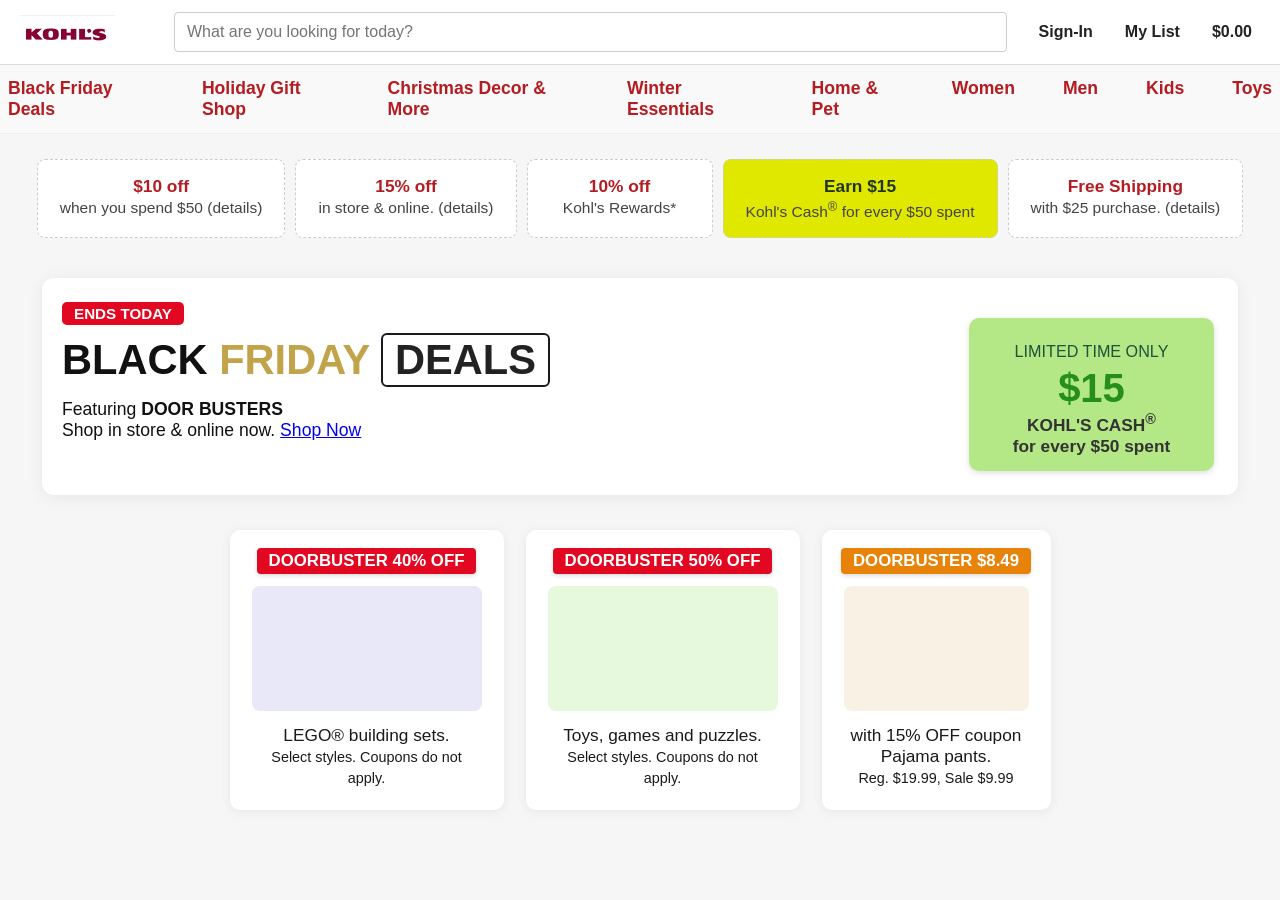
<file: index.html>
<!DOCTYPE html>
<html lang="en">
<head>
  <meta charset="UTF-8">
  <title>Kohl's Style Black Friday Page</title>
  <meta name="viewport" content="width=device-width,initial-scale=1.0">
  <link rel="stylesheet" href="Kohls.css">
</head>
<body>
  <!-- Header Section -->
  <div class="header-bar">
    <div class="logo"><!-- put img or svg here later --></div>
    <input type="search" class="search-bar" placeholder="What are you looking for today?">
    <div class="header-actions">
      <a href="#">Sign-In</a>
      <a href="#">My List</a>
      <a href="#">$0.00</a>
      <!-- Add icon buttons here for Cart etc. as needed -->
    </div>
  </div>

  <!-- Navigation Bar -->
  <nav class="nav-bar">
    <a href="#">Black Friday Deals</a>
    <a href="#">Holiday Gift Shop</a>
    <a href="#">Christmas Decor & More</a>
    <a href="#">Winter Essentials</a>
    <a href="#">Home & Pet</a>
    <a href="#">Women</a>
    <a href="#">Men</a>
    <a href="#">Kids</a>
    <a href="#">Toys</a>
    <!-- Add more categories as needed -->
  </nav>

  <!-- Promo Row (Coupons & Offers) -->
  <div class="promo-row">
    <div class="promo-block">$10 off<small>when you spend $50 (details)</small></div>
    <div class="promo-block">15% off<small>in store & online. (details)</small></div>
    <div class="promo-block">10% off<small>Kohl's Rewards*</small></div>
    <div class="promo-block highlight">Earn $15<small>Kohl's Cash<sup>®</sup> for every $50 spent</small></div>
    <div class="promo-block">Free Shipping<small>with $25 purchase. (details)</small></div>
  </div>

  <!-- Main Black Friday Banner -->
  <section class="main-deals-section">
    <div class="black-friday-block">
      <div class="ends-today">ENDS TODAY</div>
      <h1>
        <span class="black">BLACK</span>
        <span class="friday">FRIDAY</span>
        <span class="deals">DEALS</span>
      </h1>
      <div class="details">Featuring <b>DOOR BUSTERS</b><br>Shop in store &amp; online now. <a href="#">Shop Now</a></div>
    </div>
    <div class="kohls-cash-block">
      <div class="limited-time">LIMITED TIME ONLY</div>
      <span class="cash">$15</span>
      <span class="desc">KOHL'S CASH<sup>®</sup><br>for every $50 spent</span>
    </div>
  </section>

  <!-- Doorbuster Cards Row -->
  <section class="doorbusters-row">
    <div class="doorbuster-card">
      <span class="doorbuster-label">DOORBUSTER 40% OFF</span>
      <div class="doorbuster-img" style="background:#e8e8f9;"><!-- Place LEGO image here later --></div>
      <div class="doorbuster-desc">
        LEGO&reg; building sets.<br>
        <small>Select styles. Coupons do not apply.</small>
      </div>
    </div>
    <div class="doorbuster-card">
      <span class="doorbuster-label">DOORBUSTER 50% OFF</span>
      <div class="doorbuster-img" style="background:#e6f9dc;"><!-- Place basketball hoop image here later --></div>
      <div class="doorbuster-desc">
        Toys, games and puzzles.<br>
        <small>Select styles. Coupons do not apply.</small>
      </div>
    </div>
    <div class="doorbuster-card">
      <span class="doorbuster-label" style="background:#e68308;">DOORBUSTER $8.49</span>
      <div class="doorbuster-img" style="background:#f8f1e4;"><!-- Place pajama pants image here later --></div>
      <div class="doorbuster-desc">
        with 15% OFF coupon<br>
        Pajama pants.<br>
        <small>Reg. $19.99, Sale $9.99</small>
      </div>
    </div>
    <!-- Add more doorbuster cards as needed -->
  </section>
</body>
</html>
</file>
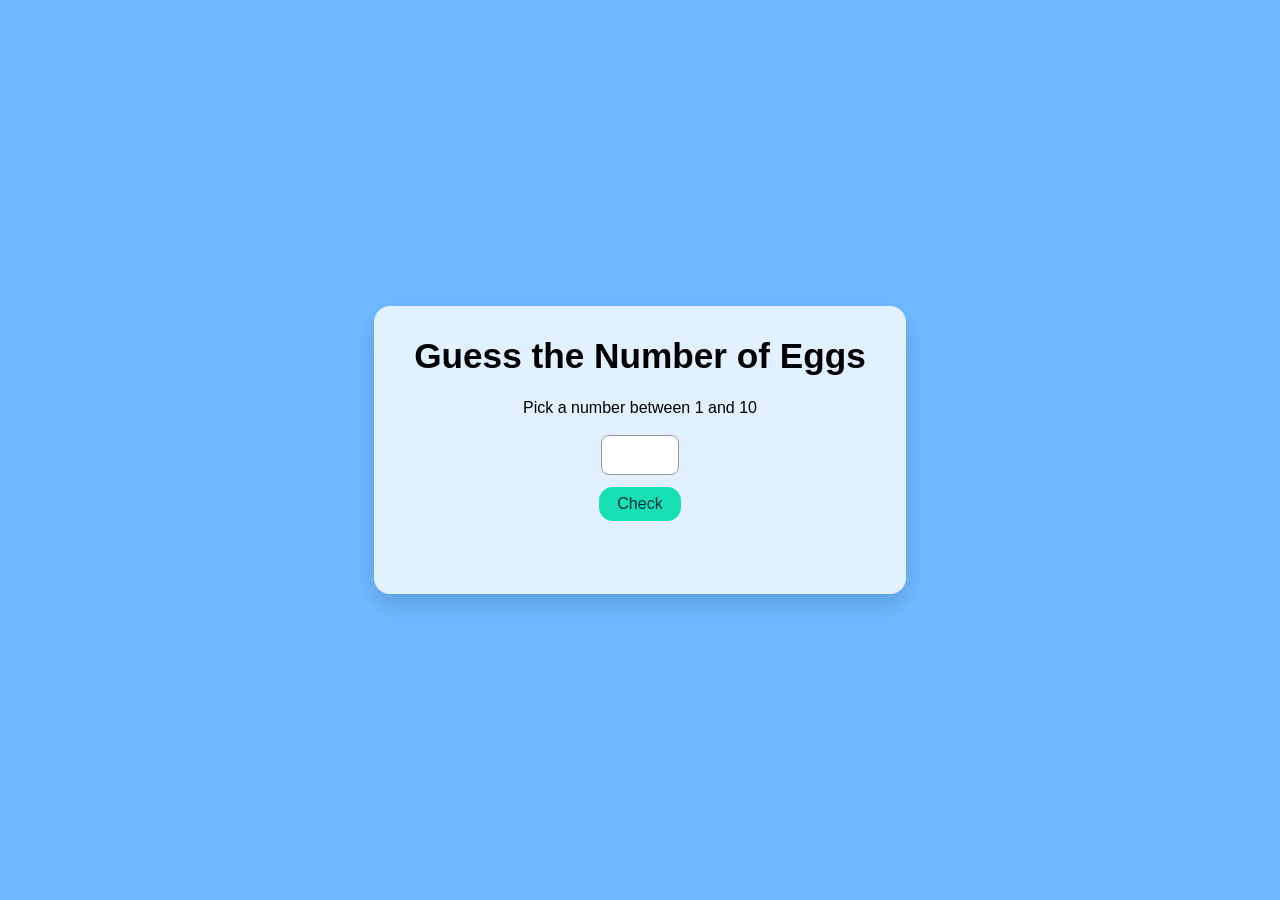
<file: EggsGame.html>
<!DOCTYPE html>
<html lang="en">
<head>
  <meta charset="UTF-8" />
  <title>Guess the Number of Eggs</title>
  <style>
    body {
      margin: 0;
      padding: 0;
      font-family: 'Trebuchet MS', sans-serif;
      background: #6fbaff;
      height: 100vh;
      display: flex;
      align-items: center;
      justify-content: center;
    }

    .game {
      text-align: center;
      background: rgba(255, 255, 255, 0.8);
      padding: 30px 40px;
      border-radius: 16px;
      box-shadow: 0 10px 25px rgba(0, 0, 0, 0.15);
    }

    h1 {
      margin-top: 0;
      font-size: 2.2rem;
    }

    p {
      margin: 8px 0;
    }

    input[type="number"] {
      width: 60px;
      padding: 8px;
      font-size: 1.2rem;
      text-align: center;
      border-radius: 8px;
      border: 1px solid #999;
      margin-top: 10px;
    }

    button {
      margin-top: 12px;
      padding: 8px 18px;
      border-radius: 14px;
      border: none;
      background: #18e0b5;
      color: #003333;
      cursor: pointer;
      font-size: 1rem;
    }

    button:hover {
      background: #12c79f;
    }

    #playAgain {
      margin-left: 10px;
      background: #ffd95a;
    }

    #playAgain:hover {
      background: #f4c93d;
    }

    #message {
      margin-top: 16px;
      min-height: 1.2em;
      font-weight: bold;
    }
  </style>
</head>
<body>
  <div class="game">
    <h1>Guess the Number of Eggs</h1>
    <p>Pick a number between 1 and 10</p>

    <input id="eggGuess" type="number" min="1" max="10" />
    <div>
      <button id="checkEgg">Check</button>
      <button id="playAgain">Play Again</button>
    </div>

    <p id="message"></p>
  </div>

  <script src="EggsGame.js"></script>
</body>
</html>
</file>
<file: Kohls.css>
body {
  font-family: 'Arial Rounded MT Bold', Arial, sans-serif;
  margin: 0;
  background: #f6f6f6;
  color: #222;
}
.header-bar {
  background: #fff;
  padding: 12px 20px;
  display: flex;
  align-items: center;
  border-bottom: 1px solid #ddd;
  position: sticky;
  top: 0;
  z-index: 10;
}
.logo {
  height: 38px;
  width: 130px;
  margin-right: 24px;
  display: block;
  background-image: url('images/kohls-logo.png');
  background-size: contain;
  background-repeat: no-repeat;
  background-position: left center;
}
.search-bar {
  flex: 1;
  margin-right: 24px;
  padding: 10px 12px;
  border: 1px solid #ccc;
  border-radius: 4px;
  font-size: 1rem;
}
.header-actions {
  display: flex;
  gap: 16px;
}
.header-actions a, .header-actions button {
  background: none;
  border: none;
  font-weight: bold;
  cursor: pointer;
  color: #222;
  text-decoration: none;
  font-size: 1rem;
  padding: 0 8px;
}
.nav-bar {
  background: #f9f9f9;
  padding: 11px 0;
  display: flex;
  justify-content: center;
  gap: 32px;
  font-size: 1.1rem;
  border-bottom: 1px solid #eee;
}
.nav-bar a {
  color: #b41c22;
  text-decoration: none;
  font-weight: 600;
  padding: 2px 8px;
}
.promo-row {
  display: flex;
  flex-wrap: wrap;
  justify-content: center;
  gap: 10px;
  margin: 25px 0 10px 0;
}
.promo-block {
  background: #fff;
  border: 1px dashed #ccc;
  border-radius: 8px;
  padding: 16px 22px;
  font-weight: bold;
  color: #B41C22;
  text-align: center;
  font-size: 1.08rem;
  min-width: 140px;
}
.promo-block small {
  display: block;
  color: #444;
  margin-top: 2px;
  font-weight: normal;
  font-size: 0.97rem;
}
.highlight {
  background: #e0e800;
  color: #1e3523;
  font-weight: bold;
}
.main-deals-section {
  display: flex;
  gap: 30px;
  justify-content: center;
  margin: 40px auto 0 auto;
  width: 90vw;
  max-width: 1180px;
  background: #fff;
  border-radius: 12px;
  padding: 24px 24px 24px 20px;
  box-shadow: 0 2px 16px #0001;
  flex-wrap: wrap;
}
.black-friday-block {
  flex: 2;
  min-width: 320px;
}
.black-friday-block .ends-today {
  display: inline-block;
  background: #e20822;
  color: #fff;
  padding: 3px 12px;
  border-radius: 5px;
  font-size: 0.95rem;
  font-weight: bold;
  margin-bottom: 8px;
}
.black-friday-block h1 {
  margin: 0;
  font-size: 2.6rem;
  font-weight: 800;
  color: #000;
  line-height: 1.1;
}
.black { color: #111; }
.friday { color: #c1a349; }
.deals { color: #222; font-weight: 900; border: 2px solid #1a1a1a; padding: 2px 12px; border-radius: 6px; background: #fff3; display: inline-block; }
.black-friday-block .details {
  margin-top: 12px;
  color: #111;
  font-size: 1.1rem;
  font-weight: 500;
}
.main-deals-section .kohls-cash-block {
  background: #b4e786;
  border-radius: 10px;
  padding: 24px 30px 14px 30px;
  text-align: center;
  min-width: 185px;
  align-self: flex-start;
  font-weight: bold;
  margin-top: 16px;
  box-shadow: 0 2px 6px #0002;
}
.kohls-cash-block .limited-time {
  color: #1f543a;
  font-size: 1.01rem;
  margin-bottom: 5px;
  font-weight: 500;
}
.kohls-cash-block .cash {
  font-size: 2.5rem;
  color: #258f1a;
  font-weight: bold;
  display: block;
}
.kohls-cash-block .desc {
  color: #333;
  font-size: 1.08rem;
  margin-top: 2px;
  font-weight: 600;
}
.doorbusters-row {
  display: flex;
  flex-wrap: wrap;
  gap: 22px;
  justify-content: center;
  margin: 35px auto 0 auto;
  width: 90vw;
  max-width: 1180px;
}
.doorbuster-card {
  background: #fff;
  border-radius: 10px;
  box-shadow: 0 2px 12px #0001;
  padding: 16px 22px 22px 22px;
  min-width: 185px;
  max-width: 230px;
  text-align: center;
  position: relative;
}
.doorbuster-label {
  position: absolute;
  top: 18px;
  left: 0;
  right: 0;
  margin-left: auto;
  margin-right: auto;
  width: fit-content;
  background: #e20822;
  color: #fff;
  font-size: 1.05rem;
  font-weight: bold;
  padding: 3px 12px;
  border-radius: 4px;
  z-index: 1;
  box-shadow: 0 2px 4px #0002;
}
.doorbuster-img {
  margin: 40px 0 14px 0;
  min-height: 100px;
  background: #eee;
  display: block;
  width: 100%;
  height: 125px;
  border-radius: 8px;
  /* Replace with <img> tag if you want to add an image later */
}
.doorbuster-desc {
  margin-top: 8px;
  color: #1a1a1a;
  font-size: 1.08rem;
  font-weight: 500;
}
@media (max-width: 900px) {
  .main-deals-section, .doorbusters-row {
    flex-direction: column;
    align-items: center;
  }
  .main-deals-section {
    padding: 14px 4vw;
  }
}
</file>
